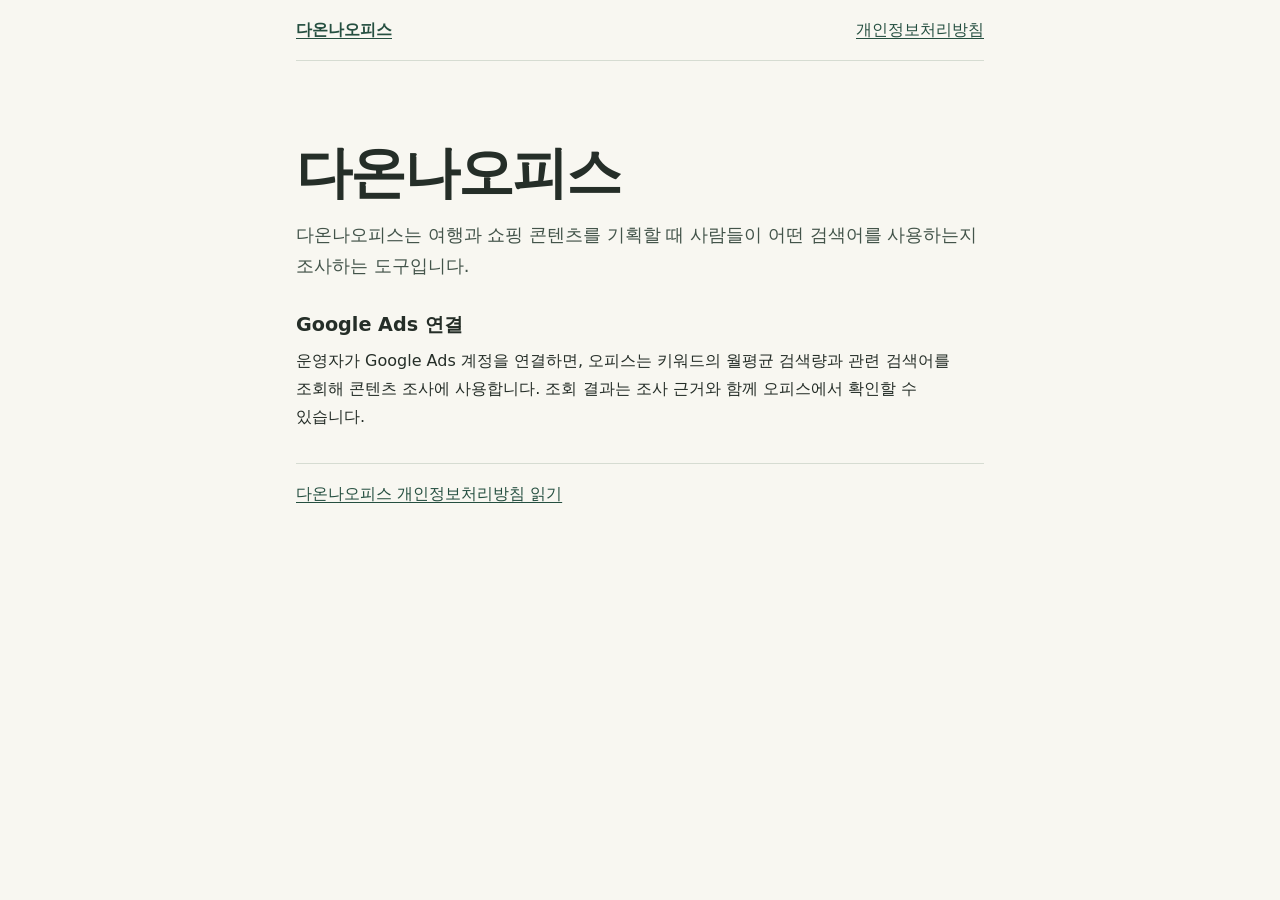
<file: index.html>
<!doctype html>
<html lang="ko">
<head>
  <meta charset="utf-8">
  <meta name="viewport" content="width=device-width, initial-scale=1">
  <meta name="description" content="다온나오피스의 콘텐츠 기획과 Google Ads 키워드 조사 기능을 안내합니다.">
  <title>다온나오피스 소개</title>
  <link rel="stylesheet" href="./office-info.css">
  <meta name="google-site-verification" content="IGcPYWDZhIB8fbkj8vSd8vAW49CWIEra1QY7XYwCZaQ">
</head>
<body>
  <header class="masthead">
    <a class="brand" href="./index.html" aria-current="page">다온나오피스</a>
    <nav aria-label="오피스 정보">
      <a href="./privacy.html">개인정보처리방침</a>
    </nav>
  </header>
  <main>
    <h1>다온나오피스</h1>
    <p class="lead">다온나오피스는 여행과 쇼핑 콘텐츠를 기획할 때 사람들이 어떤 검색어를 사용하는지 조사하는 도구입니다.</p>
    <section>
      <h2>Google Ads 연결</h2>
      <p>운영자가 Google Ads 계정을 연결하면, 오피스는 키워드의 월평균 검색량과 관련 검색어를 조회해 콘텐츠 조사에 사용합니다. 조회 결과는 조사 근거와 함께 오피스에서 확인할 수 있습니다.</p>
    </section>
    <footer><a href="./privacy.html">다온나오피스 개인정보처리방침 읽기</a></footer>
  </main>
</body>
</html>
</file>
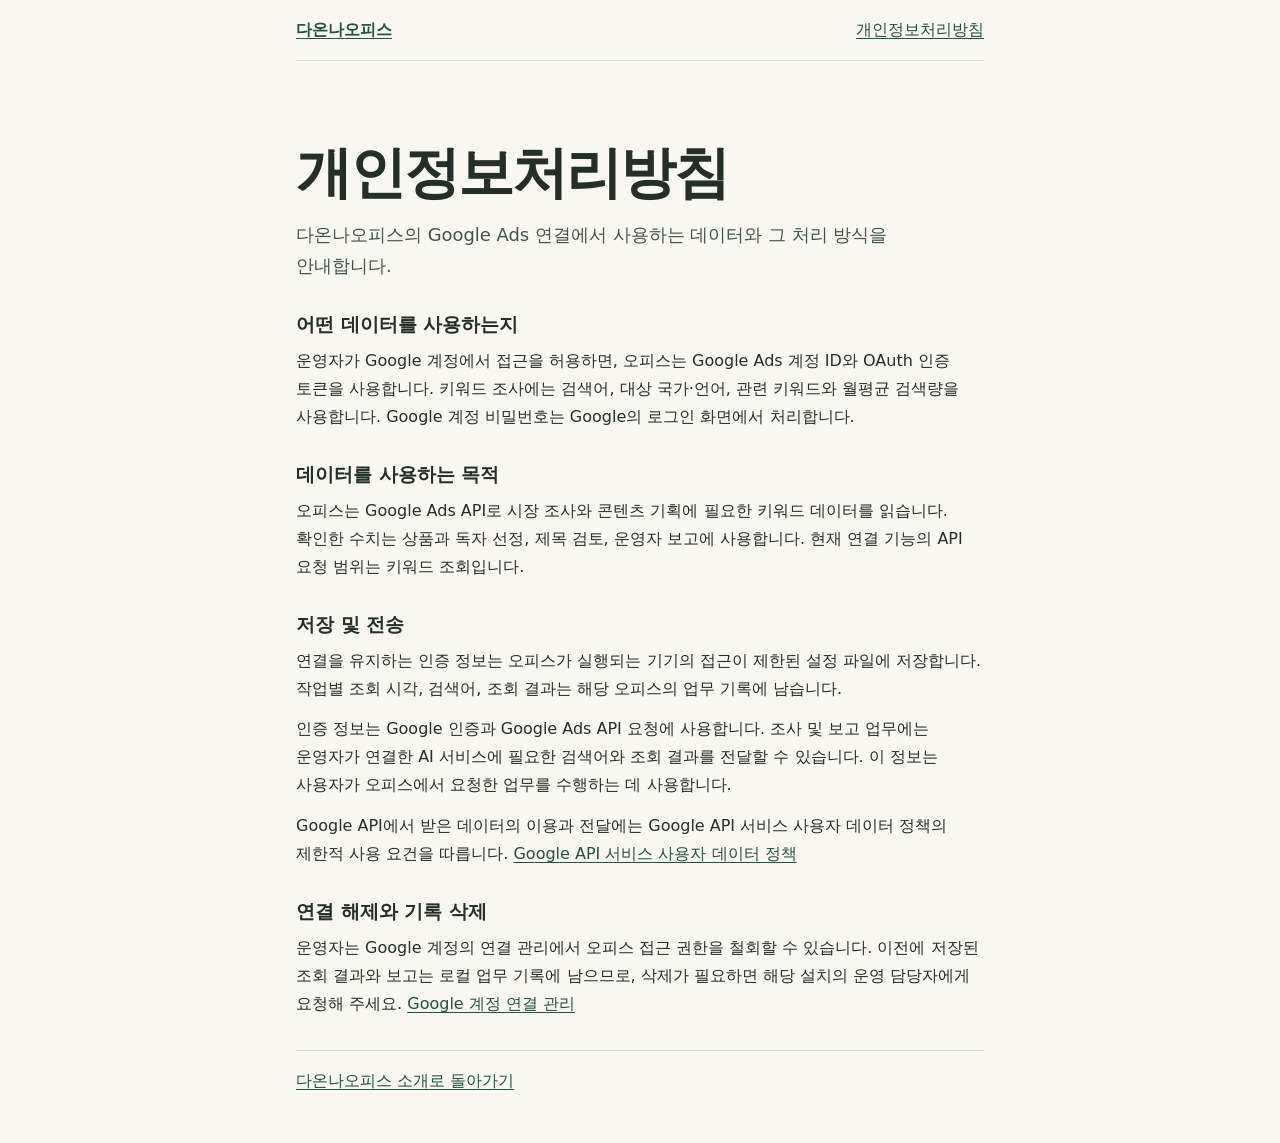
<file: privacy.html>
<!doctype html>
<html lang="ko">
<head>
  <meta charset="utf-8">
  <meta name="viewport" content="width=device-width, initial-scale=1">
  <meta name="description" content="다온나오피스의 Google Ads 키워드 조사와 관련된 데이터 처리 안내입니다.">
  <title>개인정보처리방침 | 다온나오피스</title>
  <link rel="stylesheet" href="./office-info.css">
</head>
<body>
  <header class="masthead">
    <a class="brand" href="./index.html">다온나오피스</a>
    <nav aria-label="오피스 정보">
      <a href="./privacy.html" aria-current="page">개인정보처리방침</a>
    </nav>
  </header>
  <main>
    <h1>개인정보처리방침</h1>
    <p class="lead">다온나오피스의 Google Ads 연결에서 사용하는 데이터와 그 처리 방식을 안내합니다.</p>
    <section>
      <h2>어떤 데이터를 사용하는지</h2>
      <p>운영자가 Google 계정에서 접근을 허용하면, 오피스는 Google Ads 계정 ID와 OAuth 인증 토큰을 사용합니다. 키워드 조사에는 검색어, 대상 국가·언어, 관련 키워드와 월평균 검색량을 사용합니다. Google 계정 비밀번호는 Google의 로그인 화면에서 처리합니다.</p>
    </section>
    <section>
      <h2>데이터를 사용하는 목적</h2>
      <p>오피스는 Google Ads API로 시장 조사와 콘텐츠 기획에 필요한 키워드 데이터를 읽습니다. 확인한 수치는 상품과 독자 선정, 제목 검토, 운영자 보고에 사용합니다. 현재 연결 기능의 API 요청 범위는 키워드 조회입니다.</p>
    </section>
    <section>
      <h2>저장 및 전송</h2>
      <p>연결을 유지하는 인증 정보는 오피스가 실행되는 기기의 접근이 제한된 설정 파일에 저장합니다. 작업별 조회 시각, 검색어, 조회 결과는 해당 오피스의 업무 기록에 남습니다.</p>
      <p>인증 정보는 Google 인증과 Google Ads API 요청에 사용합니다. 조사 및 보고 업무에는 운영자가 연결한 AI 서비스에 필요한 검색어와 조회 결과를 전달할 수 있습니다. 이 정보는 사용자가 오피스에서 요청한 업무를 수행하는 데 사용합니다.</p>
      <p>Google API에서 받은 데이터의 이용과 전달에는 Google API 서비스 사용자 데이터 정책의 제한적 사용 요건을 따릅니다. <a href="https://developers.google.com/terms/api-services-user-data-policy">Google API 서비스 사용자 데이터 정책</a></p>
    </section>
    <section>
      <h2>연결 해제와 기록 삭제</h2>
      <p>운영자는 Google 계정의 연결 관리에서 오피스 접근 권한을 철회할 수 있습니다. 이전에 저장된 조회 결과와 보고는 로컬 업무 기록에 남으므로, 삭제가 필요하면 해당 설치의 운영 담당자에게 요청해 주세요. <a href="https://myaccount.google.com/connections">Google 계정 연결 관리</a></p>
    </section>
    <footer><a href="./index.html">다온나오피스 소개로 돌아가기</a></footer>
  </main>
</body>
</html>
</file>
<file: office-info.css>
:root {
  color-scheme: light;
  font-family: 'Apple SD Gothic Neo', 'Malgun Gothic', system-ui, sans-serif;
  color: #252e28;
  background: #f8f7f1;
  line-height: 1.75;
}

body { margin: 0; }

.masthead, main {
  width: min(100% - 2.5rem, 43rem);
  margin-inline: auto;
}

.masthead {
  display: flex;
  flex-wrap: wrap;
  justify-content: space-between;
  align-items: baseline;
  gap: .5rem 1.5rem;
  border-bottom: 1px solid #d6dcd2;
  padding-block: 1rem;
}

.brand { font-weight: 750; }
a { color: #254f40; text-underline-offset: .2em; }
a:hover { color: #102f25; }
a:focus-visible { outline: 2px solid #254f40; outline-offset: 4px; }

main { padding-block: clamp(2rem, 7vw, 4.75rem) 3rem; }
h1, h2 { margin-block: 0 .55rem; line-height: 1.3; }
h1 { font-size: clamp(2rem, 6vw, 3.5rem); letter-spacing: -.035em; }
h2 { font-size: 1.2rem; }
p { margin-block: 0 .8rem; word-break: keep-all; overflow-wrap: anywhere; }
.lead { font-size: 1.12rem; color: #43544a; }
section { margin-block: 2rem; }
footer { border-top: 1px solid #d6dcd2; padding-top: 1rem; }
</file>
